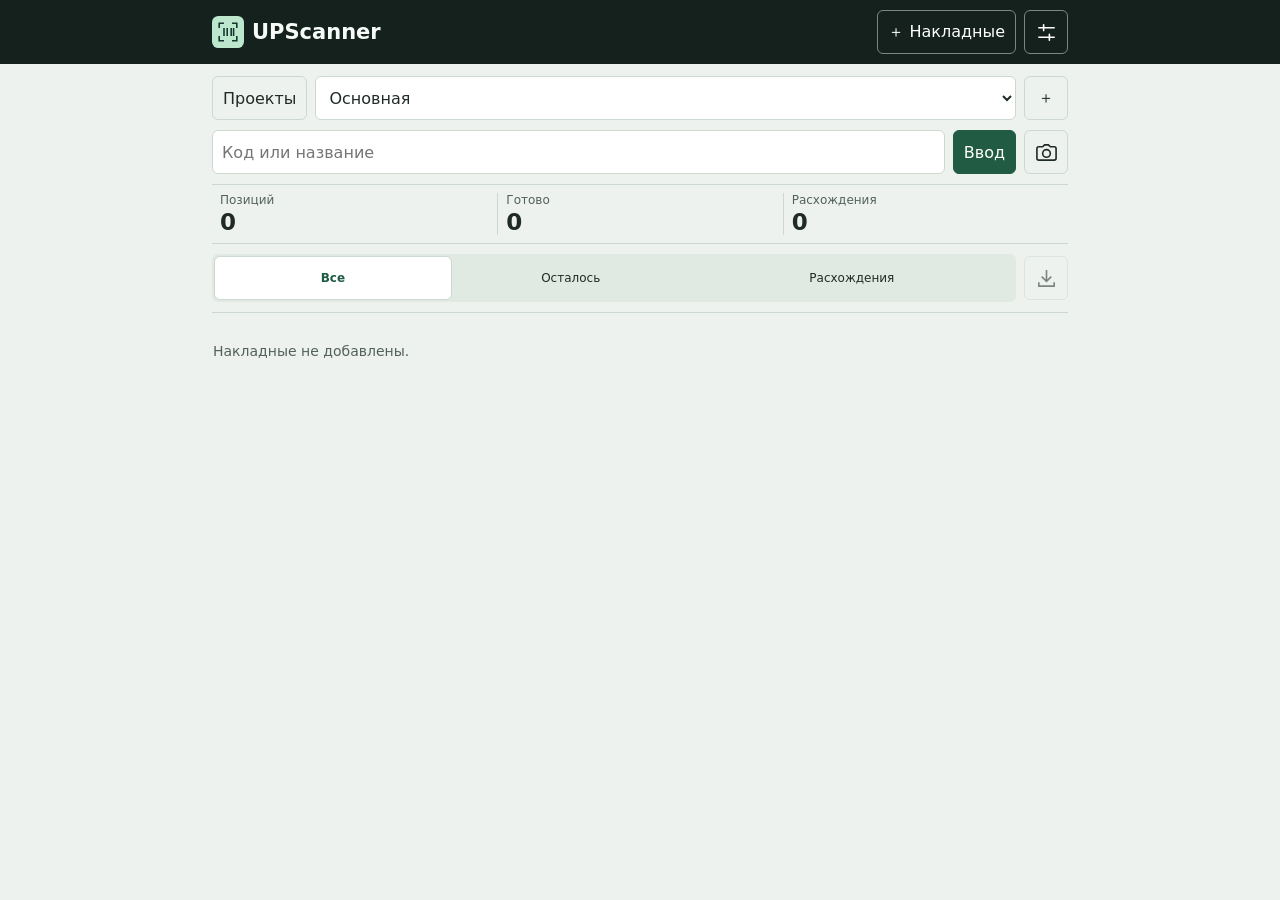
<file: android/src/main/assets/index.html>
<!doctype html>
<html lang="ru">
<head>
<meta charset="utf-8">
<meta name="viewport" content="width=device-width, initial-scale=1, interactive-widget=resizes-content">
<meta name="color-scheme" content="light dark">
<meta http-equiv="Content-Security-Policy" content="default-src 'self'; connect-src 'none'; object-src 'none'; form-action 'none'">
<title>UPScanner</title>
<link rel="stylesheet" href="style.css">
<script src="app.js" defer></script>
</head>
<body>
<header class="top">
  <div class="identity"><img src="mark.svg" alt="" width="32" height="32"><h1>UPScanner</h1></div>
  <div class="top-actions">
    <button id="pick" class="outline">＋ Накладные</button>
    <button id="settings" class="outline icon" aria-label="Настройки" title="Настройки"><svg viewBox="0 0 24 24" aria-hidden="true" fill="none" stroke="currentColor" stroke-width="1.7" stroke-linecap="round" stroke-linejoin="round"><path d="M4 7h16M4 17h16M9 4v6m6 4v6"/></svg></button>
  </div>
</header>
<main>
  <section class="controls" aria-label="Сканирование">
    <div class="project">
      <button id="projects" class="outline">Проекты</button>
      <select id="project" aria-label="Текущий проект"></select>
      <button id="newProject" class="outline" title="Новый проект" aria-label="Новый проект">＋</button>
    </div>
    <form id="scanForm" class="scan">
      <input id="code" aria-label="Код или название" placeholder="Код или название" autocomplete="off" enterkeyhint="go">
      <button type="submit" class="solid">Ввод</button>
      <button id="camera" type="button" class="outline" aria-label="Сканировать камерой" title="Камера"><svg viewBox="0 0 24 24" aria-hidden="true" fill="none" stroke="currentColor" stroke-width="1.7"><path d="M4 6h4l2-2h4l2 2h4a2 2 0 0 1 2 2v10a2 2 0 0 1-2 2H4a2 2 0 0 1-2-2V8a2 2 0 0 1 2-2z"/><circle cx="12" cy="13" r="4"/></svg></button>
    </form>
    <p id="feedback" role="status" hidden></p>
    <dl class="stats"><div><dt>Позиций</dt><dd id="total">0</dd></div><div><dt>Готово</dt><dd id="complete">0</dd></div><div><dt>Расхождения</dt><dd id="issues">0</dd></div></dl>
    <div class="filters">
      <div class="segments" aria-label="Фильтр позиций"><button data-filter="all" aria-pressed="true">Все</button><button data-filter="open" aria-pressed="false">Осталось</button><button data-filter="issues" aria-pressed="false">Расхождения</button></div>
      <button id="export" class="outline" title="Выгрузить CSV" aria-label="Выгрузить CSV"><svg viewBox="0 0 24 24" aria-hidden="true" fill="none" stroke="currentColor" stroke-width="1.7"><path d="M12 3v12m-5-5 5 5 5-5M4 16v4h16v-4"/></svg></button>
    </div>
    <details id="files"><summary>Документы <span id="docCount"></span></summary><ul id="docList"></ul></details>
  </section>
  <section id="rows" aria-label="Позиции"></section>
</main>
<dialog id="modal" aria-labelledby="modalTitle">
  <form method="dialog"><h2 id="modalTitle"></h2><div id="modalBody"></div><div id="modalActions"></div></form>
</dialog>
</body>
</html>
</file>
<file: android/src/main/assets/style.css>
* { box-sizing: border-box; }
:root {
  color-scheme: light;
  font-family: system-ui, sans-serif;
  color: var(--text);
  background: var(--background);
  --text: #202b27;
  --background: #eef2ee;
  --surface: #fff;
  --header: #14211d;
  --header-line: #778980;
  --line: #cdd8d1;
  --muted: #52625a;
  --green: #215b43;
  --primary: #215b43;
  --primary-text: #fff;
  --red: #8b2430;
  --danger: #8b2430;
  --segments: #e1e9e3;
  --done: #e6f1e8;
  --issue: #fff3ea;
}
:root[data-theme=dark], :root[data-theme=amoled] {
  color-scheme: dark;
  --text: #ebefec;
  --background: #101614;
  --surface: #1b2420;
  --header: #101614;
  --header-line: #60736a;
  --line: #41534a;
  --muted: #aebfb6;
  --green: #95dfb5;
  --primary: #95dfb5;
  --primary-text: #102219;
  --red: #ffadad;
  --danger: #9a303b;
  --segments: #25332c;
  --done: #193329;
  --issue: #342527;
}
:root[data-theme=amoled] {
  --background: #000;
  --surface: #000;
  --header: #000;
  --segments: #0c0c0c;
  --done: #000;
  --issue: #000;
}
body { margin: 0; }
button, input, select { font: inherit; color: inherit; }
button, select, input { min-height: 44px; border-radius: 6px; border: 1px solid var(--line); background: var(--surface); }
button { padding: 0 10px; cursor: pointer; }
button:disabled { opacity: .54; cursor: default; }
:focus-visible { outline: 2px solid var(--green); outline-offset: 1px; }
[hidden] { display: none !important; }
.top, .top-actions, .identity, .project, .scan, .filters, .segments { display: flex; align-items: center; gap: 8px; }
.top { justify-content: space-between; padding: 10px max(12px, calc((100% - 856px) / 2)); background: var(--header); color: #f6fbf7; }
.top button { background: transparent; border-color: var(--header-line); color: white; }
.top-actions { flex: 0 0 auto; }
.icon { width: 44px; padding: 0; display: grid; place-items: center; }
@media (max-width: 365px) { .identity img { display: none; } }
h1 { font-size: 21px; margin: 0; }
main { max-width: 880px; margin: 0 auto; padding: 12px; }
.controls { display: grid; grid-template-columns: minmax(0, 1fr); gap: 10px; }
.project select { width: 0; }
.project select, .scan input { flex: 1 1 0; min-width: 0; padding: 0 9px; }
.solid { background: var(--primary); border-color: var(--primary); color: var(--primary-text); }
.outline { background: transparent; }
svg { width: 23px; height: 23px; display: block; }
#camera, #export, #newProject { flex: 0 0 44px; padding: 0; display: grid; place-items: center; }
.stats { display: grid; grid-template-columns: repeat(3, minmax(0, 1fr)); margin: 0; border-block: 1px solid var(--line); padding: 8px 0; }
.stats div { padding: 0 8px; }
.stats div + div { border-left: 1px solid var(--line); }
dt { font-size: 12px; color: var(--muted); overflow-wrap: anywhere; }
dd { margin: 2px 0 0; font-size: 23px; font-weight: 650; }
.segments { gap: 0; flex: 1; min-width: 0; background: var(--segments); border-radius: 6px; padding: 2px; }
.segments button { flex: 1; min-width: 0; border-color: transparent; background: transparent; font-size: 12px; padding: 0 4px; overflow-wrap: anywhere; }
.segments button:last-child { flex-grow: 1.38; }
.segments button[aria-pressed=true] { background: var(--surface); border-color: var(--line); color: var(--green); font-weight: 650; }
#feedback { margin: 0; color: var(--green); font-size: 14px; overflow-wrap: anywhere; }
#feedback.error, .form-error { color: var(--red); }
details { font-size: 13px; color: var(--muted); }
summary { cursor: pointer; padding: 6px 0; }
#docList { padding-left: 20px; overflow-wrap: anywhere; margin: 5px 0; }
#rows { margin-top: 10px; border-top: 1px solid var(--line); }
.row { padding: 11px 10px; border-bottom: 1px solid var(--line); border-left: 3px solid transparent; background: var(--surface); overflow-wrap: anywhere; }
.row.done { background: var(--done); }
.row.issue { background: var(--issue); }
.row.last { border-left-color: var(--green); }
.row-head, .row-actions { display: flex; justify-content: space-between; gap: 6px; align-items: center; }
.row-head { flex-wrap: wrap; }
.row h3 { font-size: 15px; margin: 5px 0; font-weight: 650; }
.row code { font-size: 13px; font-weight: 650; }
.row small { display: block; color: var(--muted); margin: 4px 0; }
.status { font-size: 12px; color: var(--muted); font-weight: 650; }
.done .status { color: var(--green); }
.issue .status, .defect { color: var(--red); }
.row-actions { margin-top: 7px; flex-wrap: wrap; }
.stepper { display: flex; align-items: center; gap: 5px; }
.stepper button { width: 44px; font-size: 20px; }
.amount { min-width: 52px; font-variant-numeric: tabular-nums; text-align: center; }
.defect[aria-pressed=true], .danger { background: var(--danger); color: white; }
.empty { padding: 16px 1px; color: var(--muted); font-size: 14px; }
dialog { border: 1px solid var(--line); border-radius: 8px; padding: 16px; width: min(440px, calc(100% - 24px)); max-height: 82dvh; color: var(--text); background: var(--surface); overflow-wrap: anywhere; }
dialog::backdrop { background: #0009; }
dialog h2 { font-size: 19px; margin: 0 0 10px; }
dialog input:not([type=radio]) { width: 100%; padding: 0 9px; }
#modalActions { display: flex; justify-content: flex-end; flex-wrap: wrap; gap: 6px; margin-top: 12px; }
.choice { display: block; text-align: left; width: 100%; margin-top: 5px; padding: 7px; }
.project-group { padding: 8px 0; border-bottom: 1px solid var(--line); }
.project-group h3 { font-size: 13px; color: var(--muted); margin: 0 0 6px; }
.project-entry { display: grid; width: 100%; gap: 2px; padding: 7px; margin: 4px 0; text-align: left; }
.project-entry[aria-current=true] { border-color: var(--green); }
.project-entry small { color: var(--muted); }
.project-tools { display: flex; flex-wrap: wrap; gap: 6px; margin-top: 10px; }
.project-tools p { flex-basis: 100%; margin: 0; font-size: 13px; color: var(--muted); }
.theme-options { min-width: 0; margin: 0 0 8px; border: 1px solid var(--line); border-radius: 6px; }
.theme-option { display: flex; align-items: center; gap: 8px; min-height: 44px; cursor: pointer; }
.theme-option input { min-height: 0; width: 18px; height: 18px; padding: 0; accent-color: var(--green); }
.scanner-options, .instructions { margin: 8px 0; }
.scanner-setting { display: flex; align-items: center; justify-content: space-between; gap: 6px; margin: 4px 0; }
dialog .scanner-setting input { width: 75px; }
dialog input[type=checkbox] { width: 18px; }
.instructions ol { padding-left: 20px; }
.instructions li + li { margin-top: 8px; }
</file>
